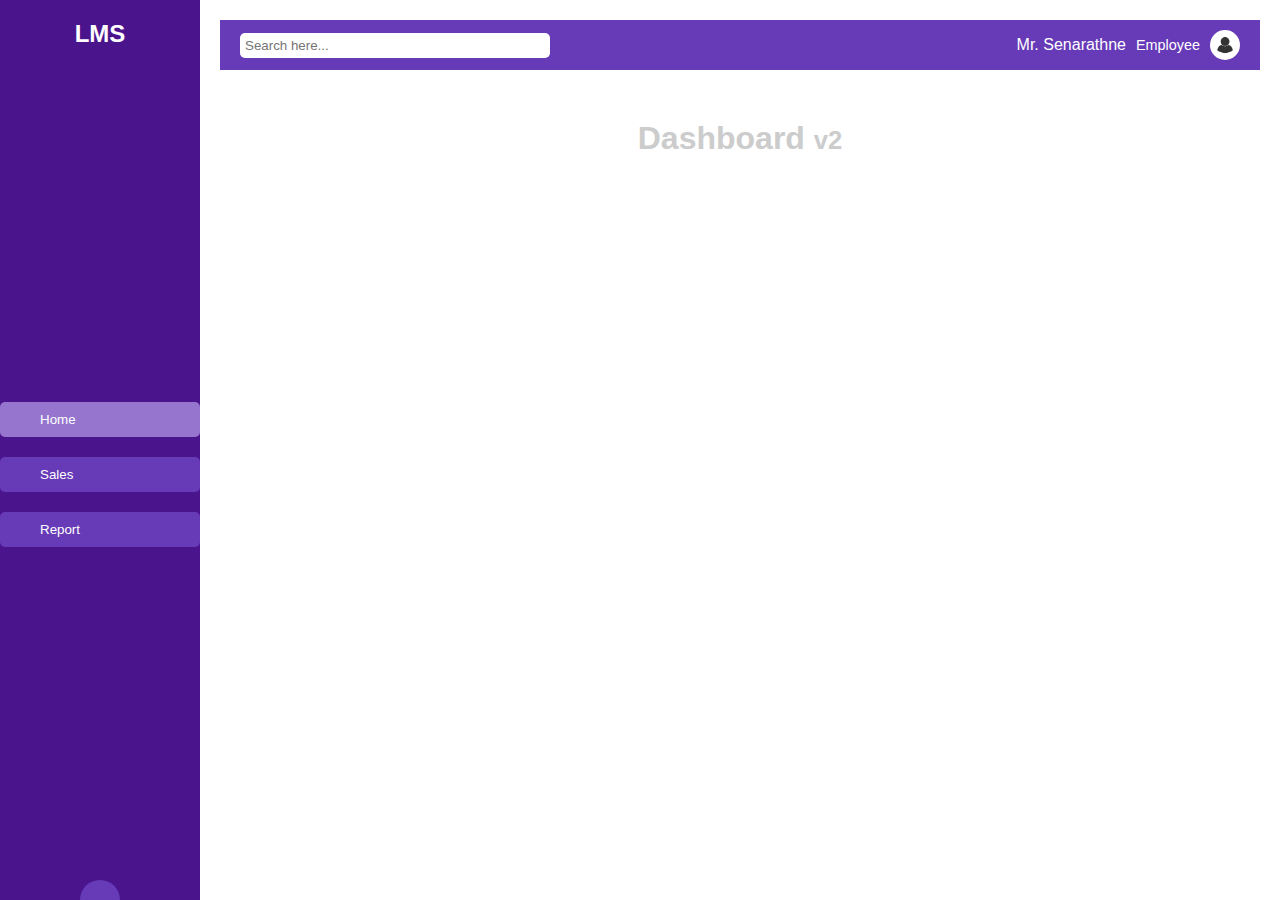
<file: VS/html/rowell.html>
<!DOCTYPE html>
<html lang="en">
<head>
    <meta charset="UTF-8">
    <meta name="viewport" content="width=device-width, initial-scale=1.0">
    <title>LMS Dashboard</title>
    <link rel="stylesheet" href="/VS/css/rowell.css">
</head>
<body>
    <div class="sidebar">
        <div class="logo">LMS</div>
        <nav class="nav-menu">
            <button class="nav-item active"><i class="icon-home"></i> Home</button>
            <button class="nav-item"><i class="icon-sales"></i> Sales</button>
            <button class="nav-item"><i class="icon-report"></i> Report</button>
        </nav>
        <div class="logout">
            <i class="icon-logout"></i>
        </div>
    </div>
    <div class="main-content">
        <header class="header">
            <input type="text" class="search-bar" placeholder="Search here...">
            <div class="user-info">
                <span>Mr. Senarathne</span>
                <span class="user-role">Employee</span>
                <img src="/dev/public/resources/user.png" alt="User Avatar" class="user-avatar">
            </div>
        </header>
        <div class="dashboard">
            <h1>Dashboard <span class="version">v2</span></h1>
        </div>
    </div>
</body>
</html>
</file>
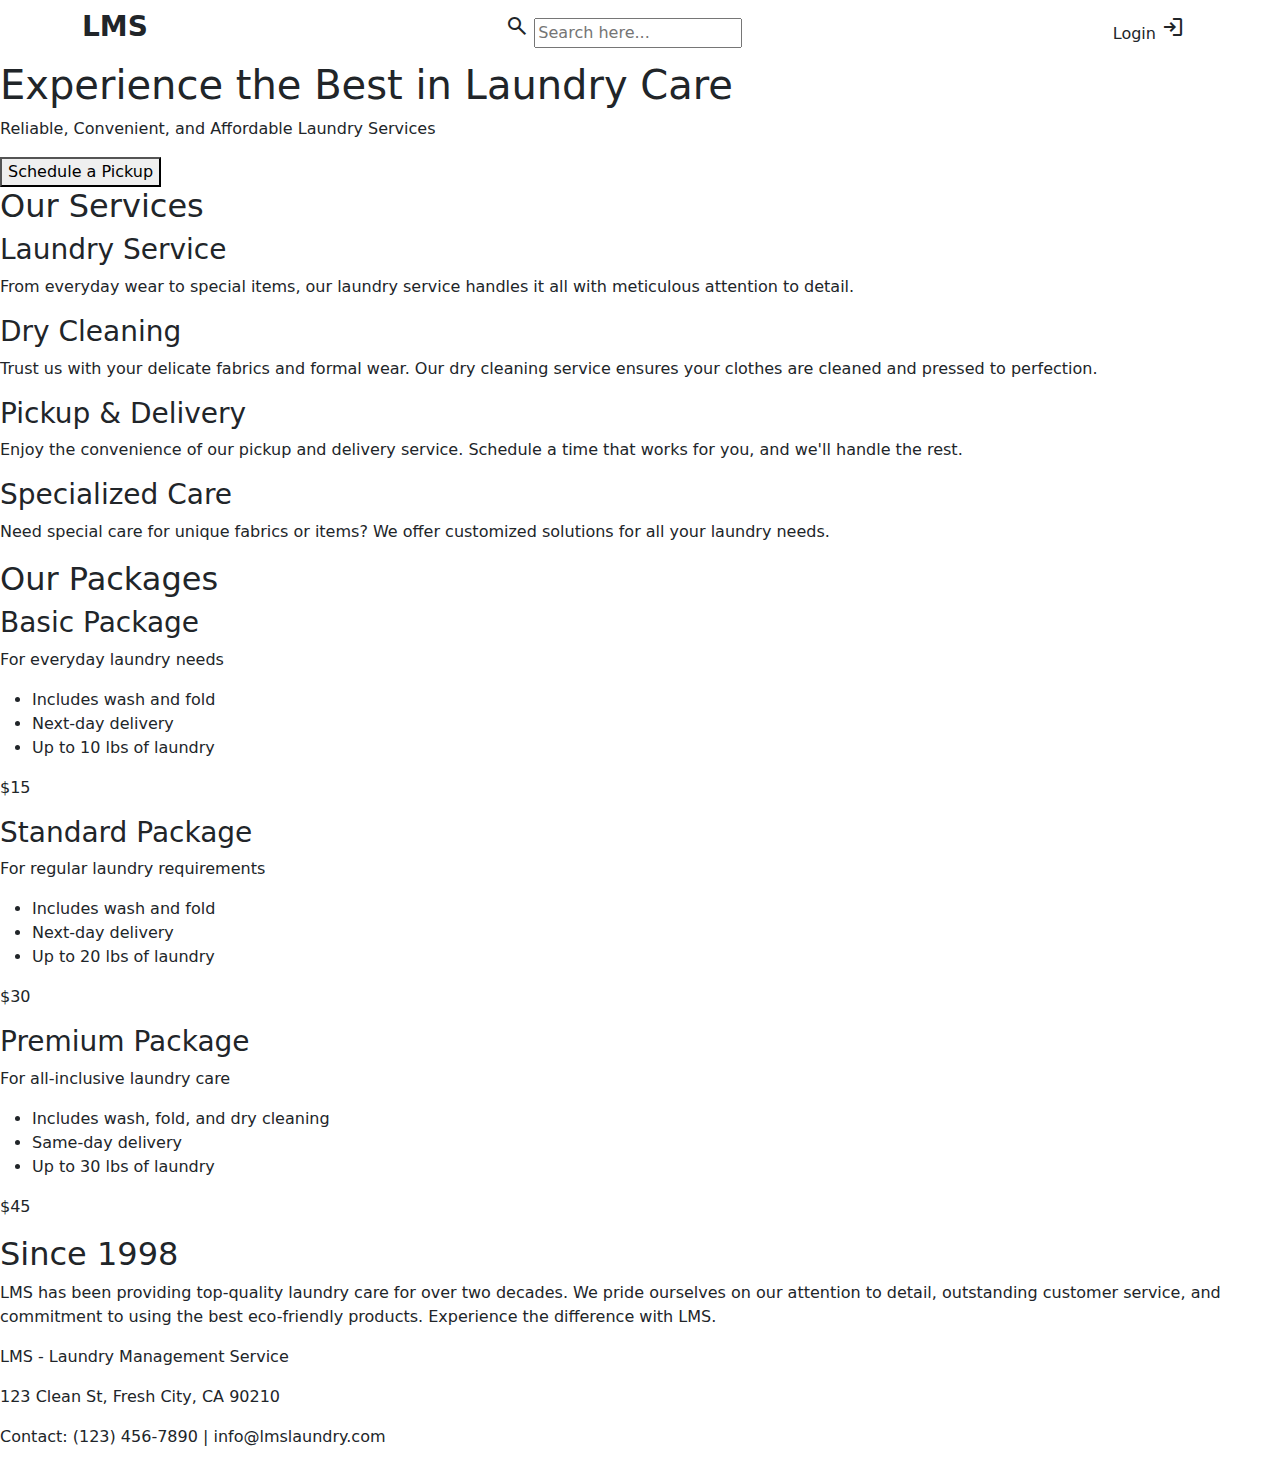
<file: dev/public/html/laundry.html>
<!DOCTYPE html>
<html lang="en">
<head>
    <meta charset="UTF-8">
    <meta name="viewport" content="width=device-width, initial-scale=1.0">
    <title>LMS - Laundry Management Service</title>
    <link rel="stylesheet" href="C:\Users\amc trading sharjah\Desktop\Project Wenuja\LMS-\LMS-\dev\public\html\css\laundry.css">
    <link href="https://cdn.jsdelivr.net/npm/bootstrap@5.3.3/dist/css/bootstrap.min.css" rel="stylesheet" integrity="sha384-QWTKZyjpPEjISv5WaRU9OFeRpok6YctnYmDr5pNlyT2bRjXh0JMhjY6hW+ALEwIH" crossorigin="anonymous">
    <script src="https://cdn.jsdelivr.net/npm/bootstrap@5.3.3/dist/js/bootstrap.bundle.min.js" integrity="sha384-YvpcrYf0tY3lHB60NNkmXc5s9fDVZLESaAA55NDzOxhy9GkcIdslK1eN7N6jIeHz" crossorigin="anonymous"></script>
    <link rel="stylesheet" href="https://fonts.googleapis.com/css2?family=Material+Symbols+Outlined:opsz,wght,FILL,GRAD@20..48,100..700,0..1,-50..200" />
    <link rel="stylesheet" href="https://fonts.googleapis.com/css2?family=Material+Symbols+Outlined:opsz,wght,FILL,GRAD@20..48,100..700,0..1,-50..200" />
</head>
<body>
    <header>
          <nav class="navbar navbar-expand-lg">
            <div class="container">
            <h3 class="lms"><b>LMS</b></h3>

            <form>
              <div class="search-bar">
                <span class="search-icon material-symbols-outlined">search</span>
                <input type="text" placeholder="Search here...">
              </div>
            </form>
            <button class="btn" type="submit">Login
              <span class="container-icon material-symbols-outlined">login</span>
            </button>
            </div>
          </nav>
    </header>
    <section class="hero">
        <h1>Experience the Best in Laundry Care</h1>
        <p>Reliable, Convenient, and Affordable Laundry Services</p>
        <button class="pickup-btn">Schedule a Pickup</button>
    </section>
    <section class="services">
        <h2>Our Services</h2>
        <div class="service">
            <div class="icon"></div>
            <div class="details">
                <h3>Laundry Service</h3>
                <p>From everyday wear to special items, our laundry service handles it all with meticulous attention to detail.</p>
            </div>
        </div>
        <div class="service">
            <div class="icon"></div>
            <div class="details">
                <h3>Dry Cleaning</h3>
                <p>Trust us with your delicate fabrics and formal wear. Our dry cleaning service ensures your clothes are cleaned and pressed to perfection.</p>
            </div>
        </div>
        <div class="service">
            <div class="icon"></div>
            <div class="details">
                <h3>Pickup & Delivery</h3>
                <p>Enjoy the convenience of our pickup and delivery service. Schedule a time that works for you, and we'll handle the rest.</p>
            </div>
        </div>
        <div class="service">
            <div class="icon"></div>
            <div class="details">
                <h3>Specialized Care</h3>
                <p>Need special care for unique fabrics or items? We offer customized solutions for all your laundry needs.</p>
            </div>
        </div>
    </section>
    <section class="packages">
        <h2>Our Packages</h2>
        <div class="package">
            <h3>Basic Package</h3>
            <p>For everyday laundry needs</p>
            <ul>
                <li>Includes wash and fold</li>
                <li>Next-day delivery</li>
                <li>Up to 10 lbs of laundry</li>
            </ul>
            <p class="price">$15</p>
        </div>
        <div class="package">
            <h3>Standard Package</h3>
            <p>For regular laundry requirements</p>
            <ul>
                <li>Includes wash and fold</li>
                <li>Next-day delivery</li>
                <li>Up to 20 lbs of laundry</li>
            </ul>
            <p class="price">$30</p>
        </div>
        <div class="package">
            <h3>Premium Package</h3>
            <p>For all-inclusive laundry care</p>
            <ul>
                <li>Includes wash, fold, and dry cleaning</li>
                <li>Same-day delivery</li>
                <li>Up to 30 lbs of laundry</li>
            </ul>
            <p class="price">$45</p>
        </div>
    </section>
    <footer>
        <div class="history">
            <h2>Since 1998</h2>
            <p>LMS has been providing top-quality laundry care for over two decades. We pride ourselves on our attention to detail, outstanding customer service, and commitment to using the best eco-friendly products. Experience the difference with LMS.</p>
        </div>
        <div class="footer-info">
            <p>LMS - Laundry Management Service</p>
            <p>123 Clean St, Fresh City, CA 90210</p>
            <p>Contact: (123) 456-7890 | info@lmslaundry.com</p>
        </div>
    </footer>
</body>
</html>
</file>
<file: VS/css/rowell.css>
body {
    font-family: Arial, sans-serif;
    margin: 0;
    padding: 0;
    box-sizing: border-box;
}

.sidebar {
    background-color: #4a148c;
    color: white;
    width: 200px;
    height: 100vh;
    position: fixed;
    display: flex;
    flex-direction: column;
    justify-content: space-between;
    align-items: center;
    padding: 20px 0;
}

.logo {
    font-size: 1.5em;
    font-weight: bold;
    margin-bottom: 20px;
}

.nav-menu {
    display: flex;
    flex-direction: column;
    width: 100%;
}

.nav-item {
    background-color: #673ab7;
    color: white;
    border: none;
    padding: 10px 20px;
    margin: 10px 0;
    text-align: left;
    cursor: pointer;
    width: 100%;
    display: flex;
    align-items: center;
    border-radius: 5px;
}

.nav-item.active {
    background-color: #9575cd;
}

.nav-item i {
    margin-right: 10px;
}

.logout {
    background-color: #673ab7;
    width: 40px;
    height: 40px;
    border-radius: 50%;
    display: flex;
    justify-content: center;
    align-items: center;
    cursor: pointer;
}

.main-content {
    margin-left: 200px;
    padding: 20px;
}

.header {
    display: flex;
    justify-content: space-between;
    align-items: center;
    background-color: #673ab7;
    padding: 10px 20px;
    color: white;
}

.search-bar {
    padding: 5px;
    border-radius: 5px;
    border: none;
    width: 300px;
}

.user-info {
    display: flex;
    align-items: center;
}

.user-info span {
    margin-right: 10px;
}

.user-role {
    font-size: 0.9em;
}

.user-avatar {
    border-radius: 50%;
    width: 30px;
    height: 30px;
}

.dashboard {
    text-align: center;
    margin-top: 50px;
}

.dashboard h1 {
    font-size: 2em;
    color: #ccc;
}

.dashboard .version {
    font-size: 0.8em;
    color: #ccc;
}

/* Icons can be added using FontAwesome or similar icon libraries */
.icon-home::before {
    content: "\f015"; /* Example unicode for home icon */
}

.icon-sales::before {
    content: "\f07a"; /* Example unicode for sales icon */
}

.icon-report::before {
    content: "\f080"; /* Example unicode for report icon */
}

.icon-logout::before {
    content: "\f08b"; /* Example unicode for logout icon */
}
</file>
